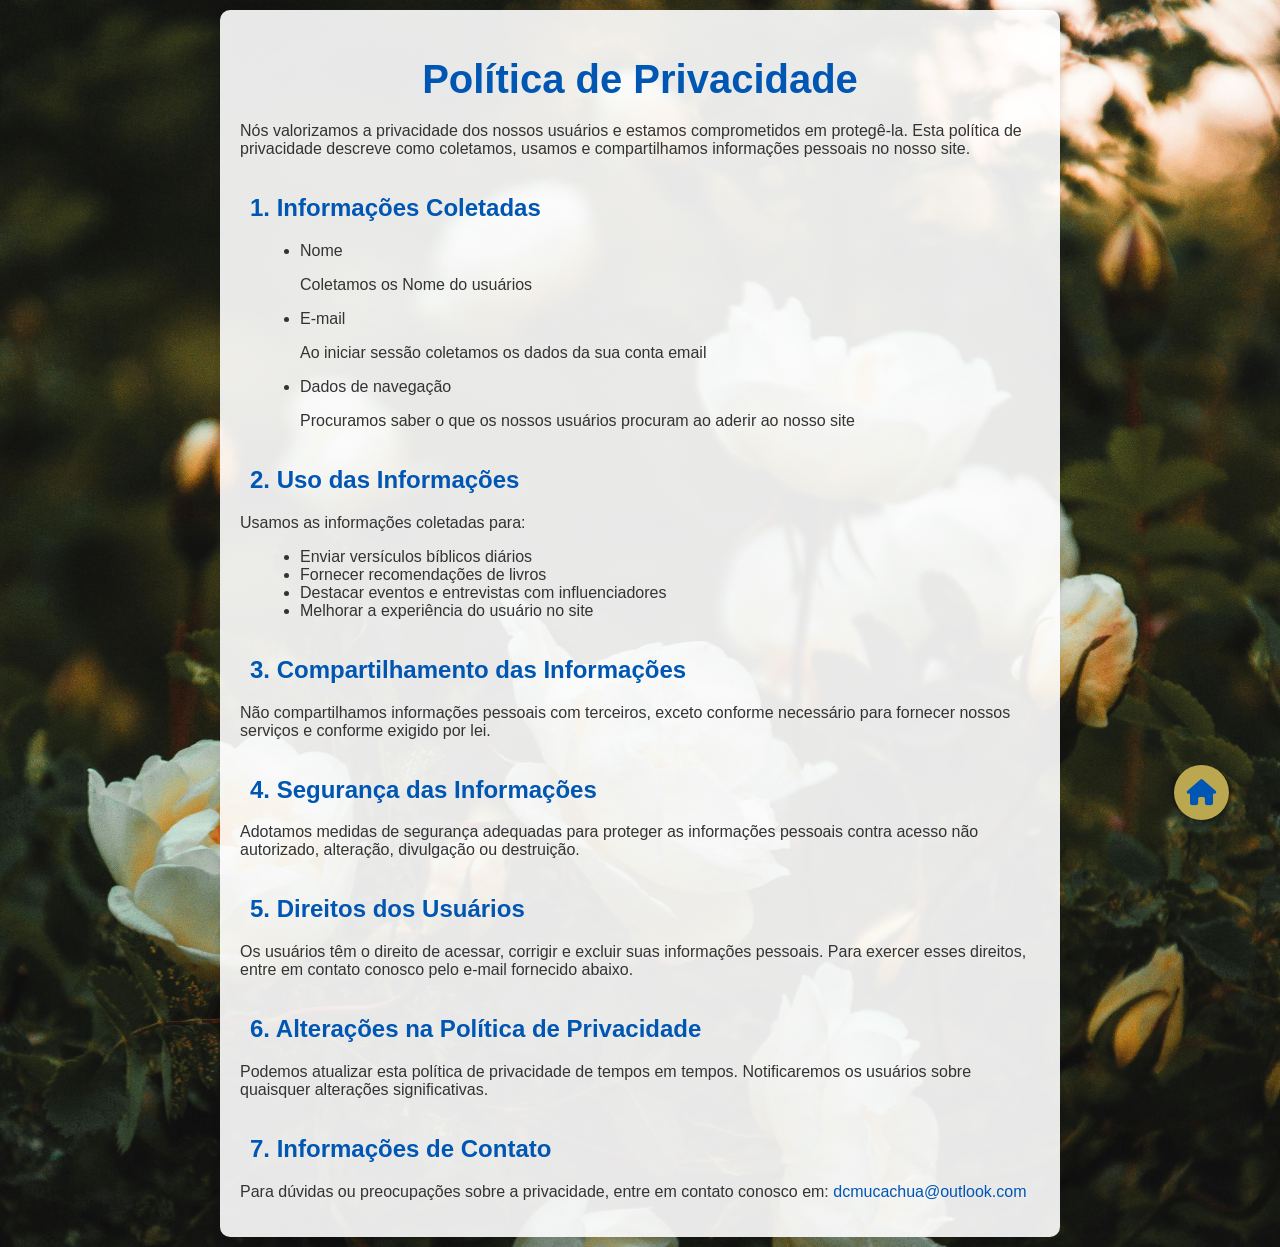
<file: politic.html>
<!DOCTYPE html>
<html lang="pt-BR">
<head>
  <meta charset="UTF-8">
  <meta name="viewport" content="width=device-width, initial-scale=1.0">
  <title>Política de Privacidade</title>
  <link rel="stylesheet" href="politic.css">
  <link href="https://cdnjs.cloudflare.com/ajax/libs/font-awesome/6.0.0-beta3/css/all.min.css" rel="stylesheet">
</head>
<body background="./img/pexels-iriser-1122626.jpg">
  <div class="container">
    <button class="menu"><a href="./index.html"><i class="fa-solid fa-house"></i></a></button>
    <h1>Política de Privacidade</h1>
    <p>Nós valorizamos a privacidade dos nossos usuários e estamos comprometidos em protegê-la. Esta política de privacidade descreve como coletamos, usamos e compartilhamos informações pessoais no nosso site.</p>

    <h2>1. Informações Coletadas</h2>
    <ul>
      <li>Nome</li>
      <p>Coletamos os Nome do usuários</p>
      <li>E-mail</li>
      <p>Ao iniciar sessão coletamos os dados da sua conta email</p>
      <li>Dados de navegação</li>
      <p>Procuramos saber o que os nossos usuários procuram ao aderir ao nosso site</p>
    </ul>

    <h2>2. Uso das Informações</h2>
    <p>Usamos as informações coletadas para:</p>
    <ul>
      <li>Enviar versículos bíblicos diários</li>
      <li>Fornecer recomendações de livros</li>
      <li>Destacar eventos e entrevistas com influenciadores</li>
      <li>Melhorar a experiência do usuário no site</li>
    </ul>

    <h2>3. Compartilhamento das Informações</h2>
    <p>Não compartilhamos informações pessoais com terceiros, exceto conforme necessário para fornecer nossos serviços e conforme exigido por lei.</p>

    <h2>4. Segurança das Informações</h2>
    <p>Adotamos medidas de segurança adequadas para proteger as informações pessoais contra acesso não autorizado, alteração, divulgação ou destruição.</p>

    <h2>5. Direitos dos Usuários</h2>
    <p>Os usuários têm o direito de acessar, corrigir e excluir suas informações pessoais. Para exercer esses direitos, entre em contato conosco pelo e-mail fornecido abaixo.</p>

    <h2>6. Alterações na Política de Privacidade</h2>
    <p>Podemos atualizar esta política de privacidade de tempos em tempos. Notificaremos os usuários sobre quaisquer alterações significativas.</p>

    <h2>7. Informações de Contato</h2>
    <p>Para dúvidas ou preocupações sobre a privacidade, entre em contato conosco em: <a href="mailto:dcmucachua@outlook.com">dcmucachua@outlook.com</a></p>
  </div>

  <script src="script.js"></script>
</body>
</html>
</file>
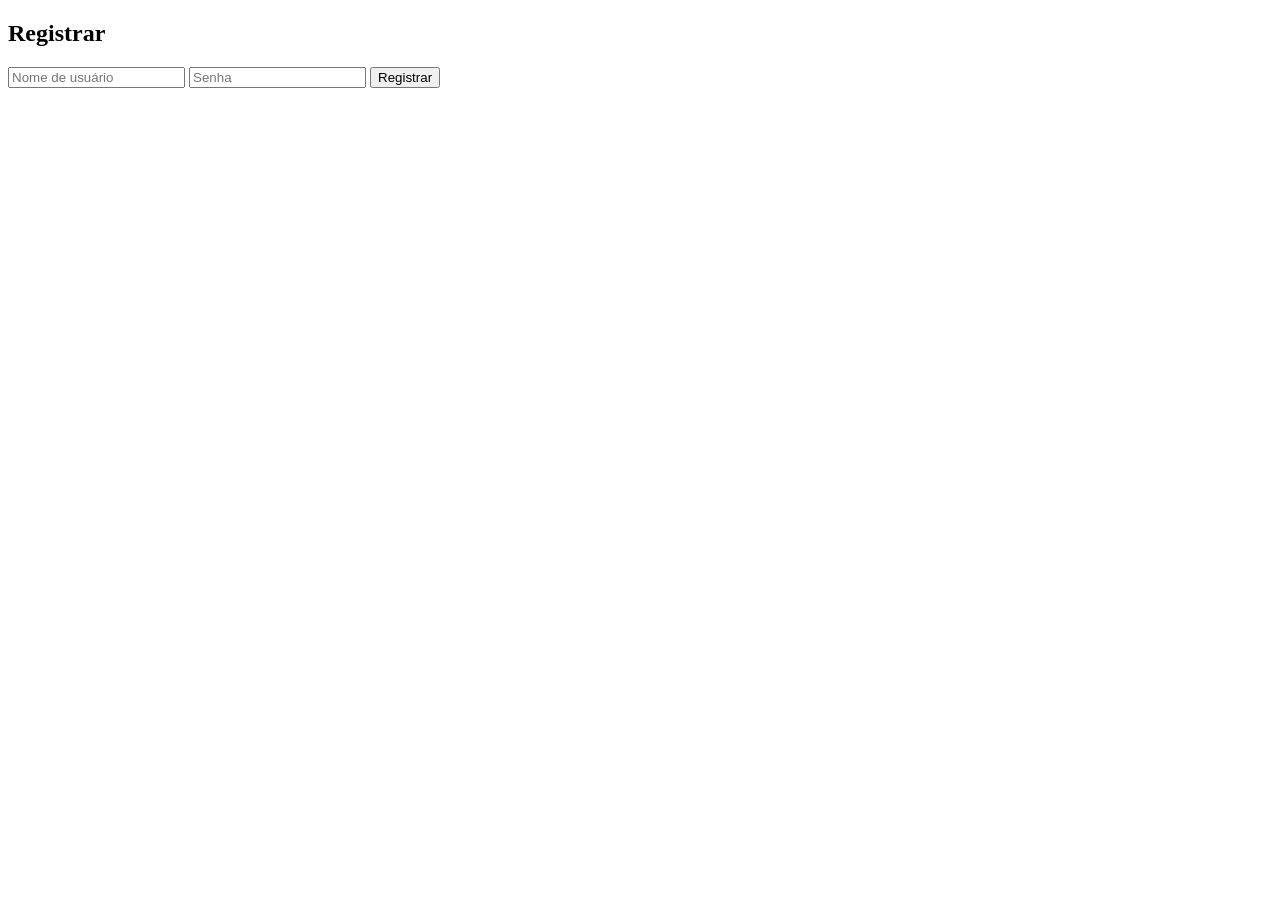
<file: register.html>
<!DOCTYPE html>
<html lang="pt-br">
<head>
    <meta charset="UTF-8">
    <meta name="viewport" content="width=device-width, initial-scale=1.0">
    <title>Registrar</title>
</head>
<body>
    <h2>Registrar</h2>
    <form id="register-form">
        <input type="text" id="username" placeholder="Nome de usuário" required>
        <input type="password" id="password" placeholder="Senha" required>
        <button type="submit">Registrar</button>
    </form>

<script src="scriptr.js"></script>
</body>
</html>
</file>
<file: politic.css>
body {
    font-family: Arial, sans-serif;
    color: #333;
    margin: 0;
    padding: 0;

    background-repeat: no-repeat;

    background-size: cover; /* Ajusta a imagem para cobrir toda a área */
  }
  
  .container {
    background-color: rgba(255, 255, 255, 0.9);
    max-width: 800px;
    margin: 10px auto;
    padding: 20px;
    box-shadow: 0 0 10px rgba(0, 0, 0, 0.1);
    border-radius: 10px;

  }

  .container h1{
    display: block;
    text-align: center;
  }

  .container h2 {
    margin-left: 10px;
  }
  
  h1, h2 {
    color: #0056b3;
  }
  
  h1 {
    font-size: 2.5em;
    margin-bottom: 0.5em;
  }
  
  h2 {
    font-size: 1.5em;
    margin-top: 1.5em;
  }
  
  ul {
    list-style-type: disc;
    margin-left: 20px;
  }
  
  a {
    color: #0056b3;
    text-decoration: none;
  }
  
  a:hover {
    text-decoration: underline;
  }

 .menu {
    background-color: #bba750;
    border-radius: 50%;
    border: none;

    text-align: center;
    align-items: center;

    position: fixed;
    top: 85%;
    right: 4%;
    z-index: 10;
    width: 55px;
    height: 55px;
    box-shadow: 0 2px 4px rgba(0, 0, 0, 0.6);
  }

  .menu i {
    color: #0056b3;
    font-size: 26px;
    cursor: pointer;
  }
</file>
